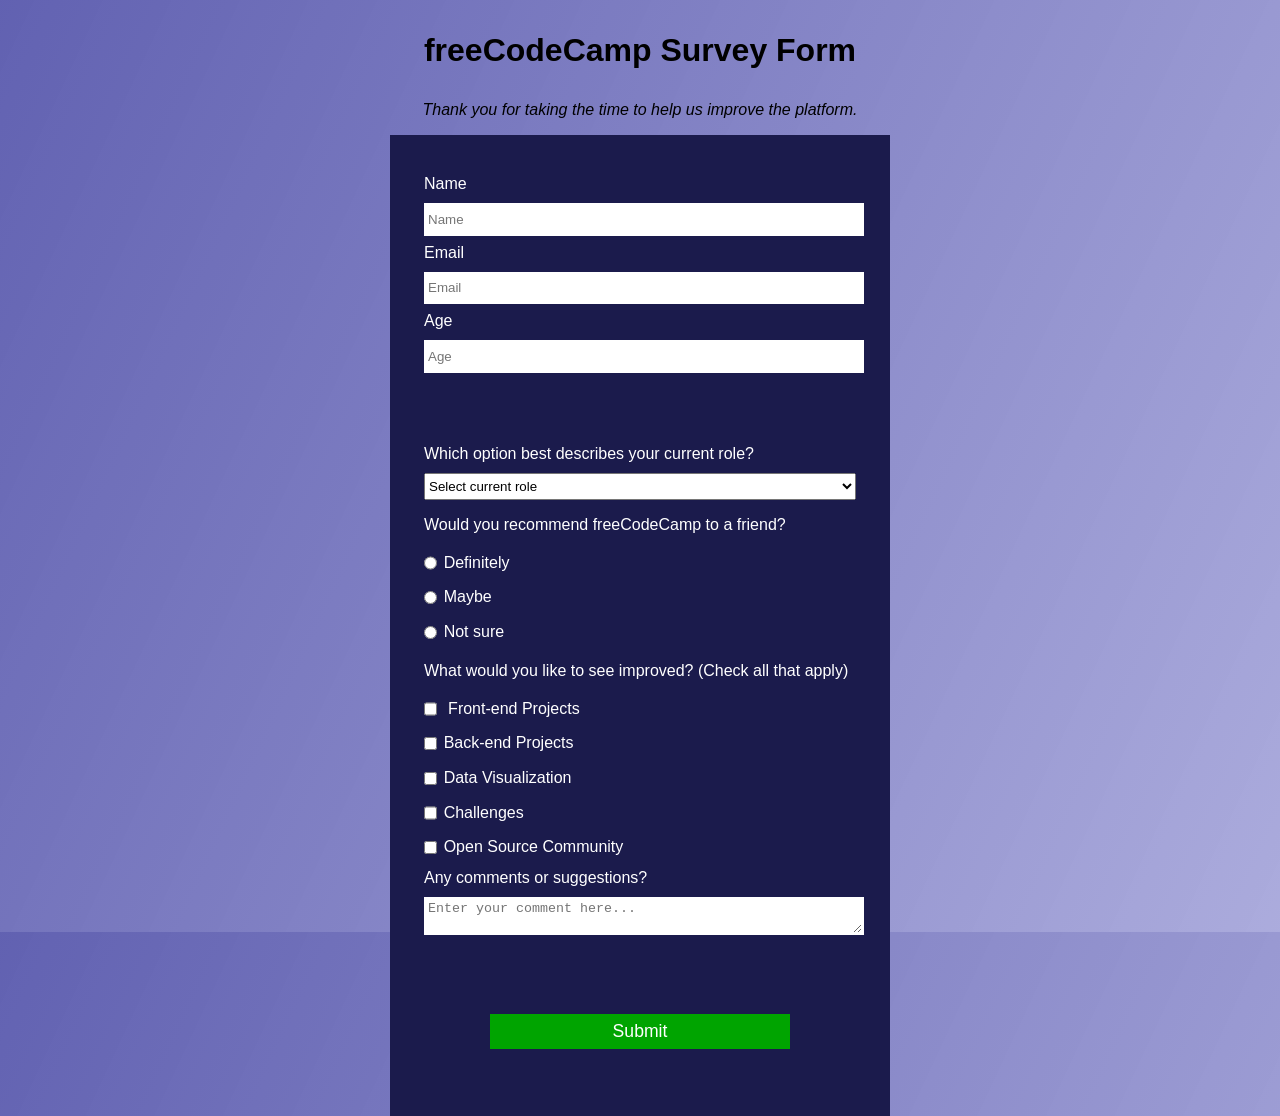
<file: Register Form/index.html>
<!DOCTYPE html>

<html>
  <head>
    <title>Survey Form</title>
    <link rel="stylesheet" type="text/css" href="styles.css" />
  </head>
  <body>
    <h1 id="title">freeCodeCamp Survey Form</h1>
    <p id="description">Thank you for taking the time to help us improve the platform.</p>
    <form id="survey-form">
      <fieldset>
        <label id="name-label">Name<input type="text" id="name" required placeholder="Name"></label>
        <label id="email-label">Email<input type="email" id="email" required placeholder="Email"></label>
        <label id="number-label">Age<input type="number" id="number" min="12" max="80" placeholder="Age"</label>
      </fieldset>
      
      <fieldset>Which option best describes your current role?
        <select id="dropdown">
          <option value="">Select current role</option>
          <option value="1">Student</option>
          <option value="2">Full time job</option>
          <option value="3">Full time learner</option>
          <option value="4">Prefer not to say</option>
          <option value="5">Other</option>
        </select>
     
        <p>Would you recommend freeCodeCamp to a friend?</p>
        <label><input type="radio" name="recommend" value="1"  class="in-line">Definitely</label>
         <label><input type="radio" name="recommend" value="2"  class="in-line">Maybe</label>
          <label><input type="radio" name="recommend" value="3"  class="in-line">Not sure</label>

          <p>What would you like to see improved? (Check all that apply)</p>
        <label><input type="checkbox"  value="0" class="in-line"> Front-end Projects</label>
        <label ><input type="checkbox"  value="1"  class="in-line">Back-end Projects</label>
        <label ><input type="checkbox"  value="2"  class="in-line">Data Visualization</label>
        <label ><input type="checkbox"  value="3"  class="in-line">Challenges</label>
         <label ><input type="checkbox"  value="4"  class="in-line">Open Source Community</label>

        <label>Any comments or suggestions?<textarea name="review" rows="2" cols="30" placeholder="Enter your comment here..."></textarea>
      </fieldset>
    
    <label><input type="submit" id="submit" ></label>
    </form>

  </body>

</html>
</file>
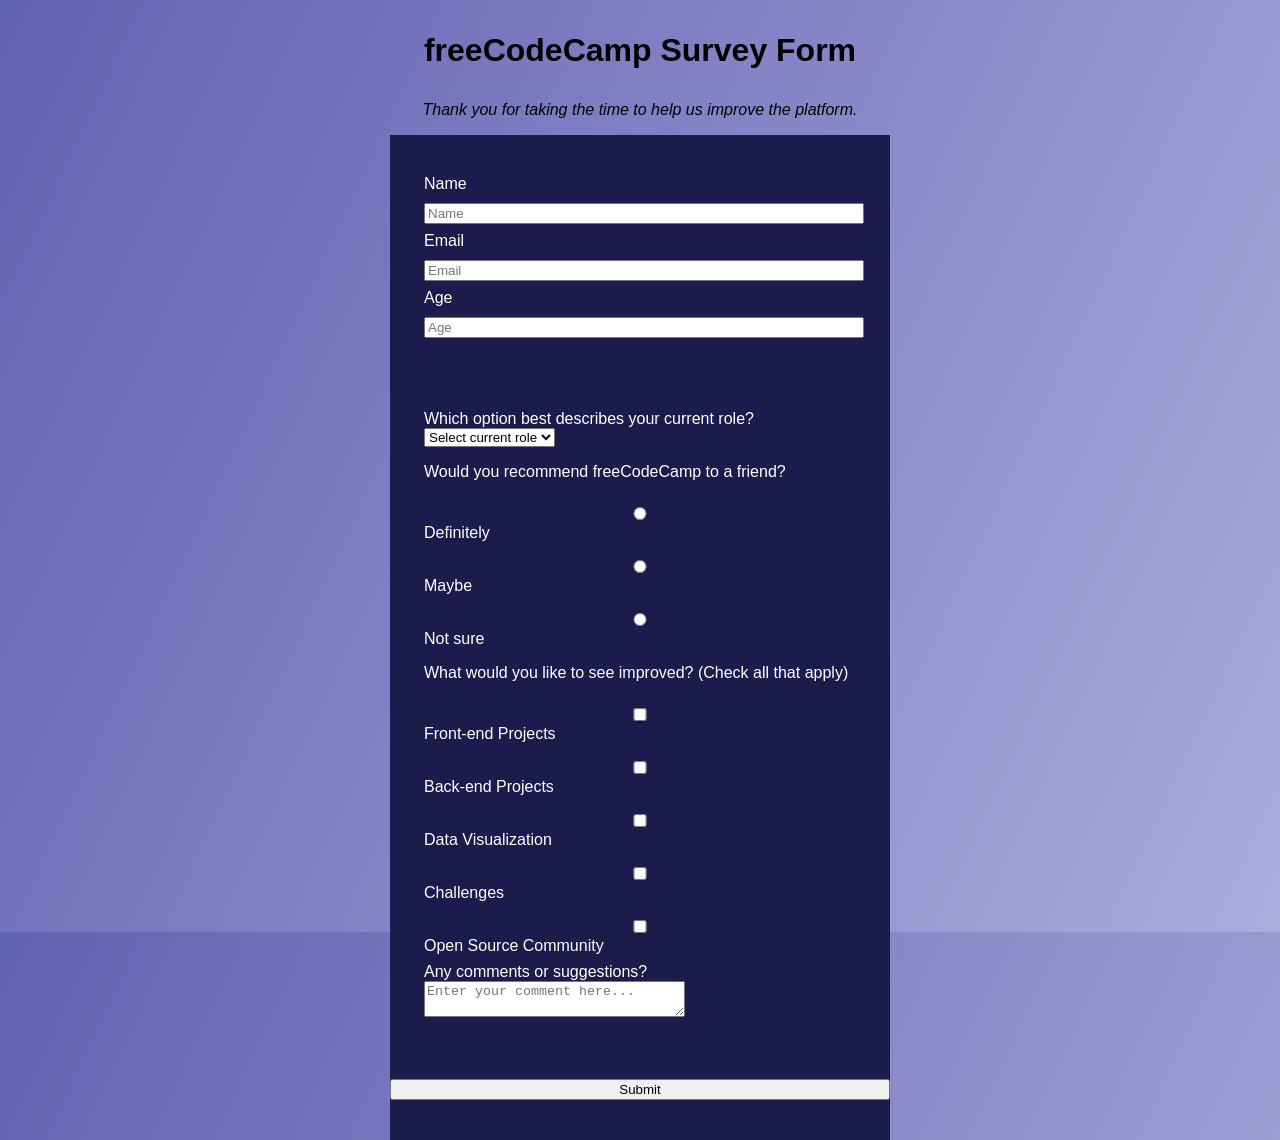
<file: Survey/index.html>
<!DOCTYPE html>

<html>
  <head>
    <title>Survey Form</title>
    <link rel="stylesheet" type="text/css" href="styles.css" />
  </head>
  <body>
    <h1 id="title">freeCodeCamp Survey Form</h1>
    <p id="description">Thank you for taking the time to help us improve the platform.</p>
    <form id="survey-form">
      <fieldset>
        <label id="name-label">Name<input type="text" id="name" required placeholder="Name"></label>
        <label id="email-label">Email<input type="email" id="email" required placeholder="Email"></label>
        <label id="number-label">Age<input type="number" id="number" min="12" max="80" placeholder="Age"</label>
      </fieldset>
      
      <fieldset>Which option best describes your current role?
        <select id="dropdown">
          <option value="">Select current role</option>
          <option value="1">Student</option>
          <option value="2">Full time job</option>
          <option value="3">Full time learner</option>
          <option value="4">Prefer not to say</option>
          <option value="5">Other</option>
        </select>
     
        <p>Would you recommend freeCodeCamp to a friend?</p>
        <label><input type="radio" name="recommend" value="1">Definitely</label>
         <label><input type="radio" name="recommend" value="2">Maybe</label>
          <label><input type="radio" name="recommend" value="3">Not sure</label>

          <p>What would you like to see improved? (Check all that apply)</p>
        <label><input type="checkbox"  value="0"> Front-end Projects</label>
        <label ><input type="checkbox"  value="1">Back-end Projects</label>
        <label ><input type="checkbox"  value="2">Data Visualization</label>
        <label ><input type="checkbox"  value="3">Challenges</label>
         <label ><input type="checkbox"  value="4">Open Source Community</label>

        <label>Any comments or suggestions?<textarea name="review" rows="2" cols="30" placeholder="Enter your comment here..."></textarea>
      </fieldset>
    
    <label><input type="submit" id="submit"></label>
    </form>

  </body>

</html>
</file>
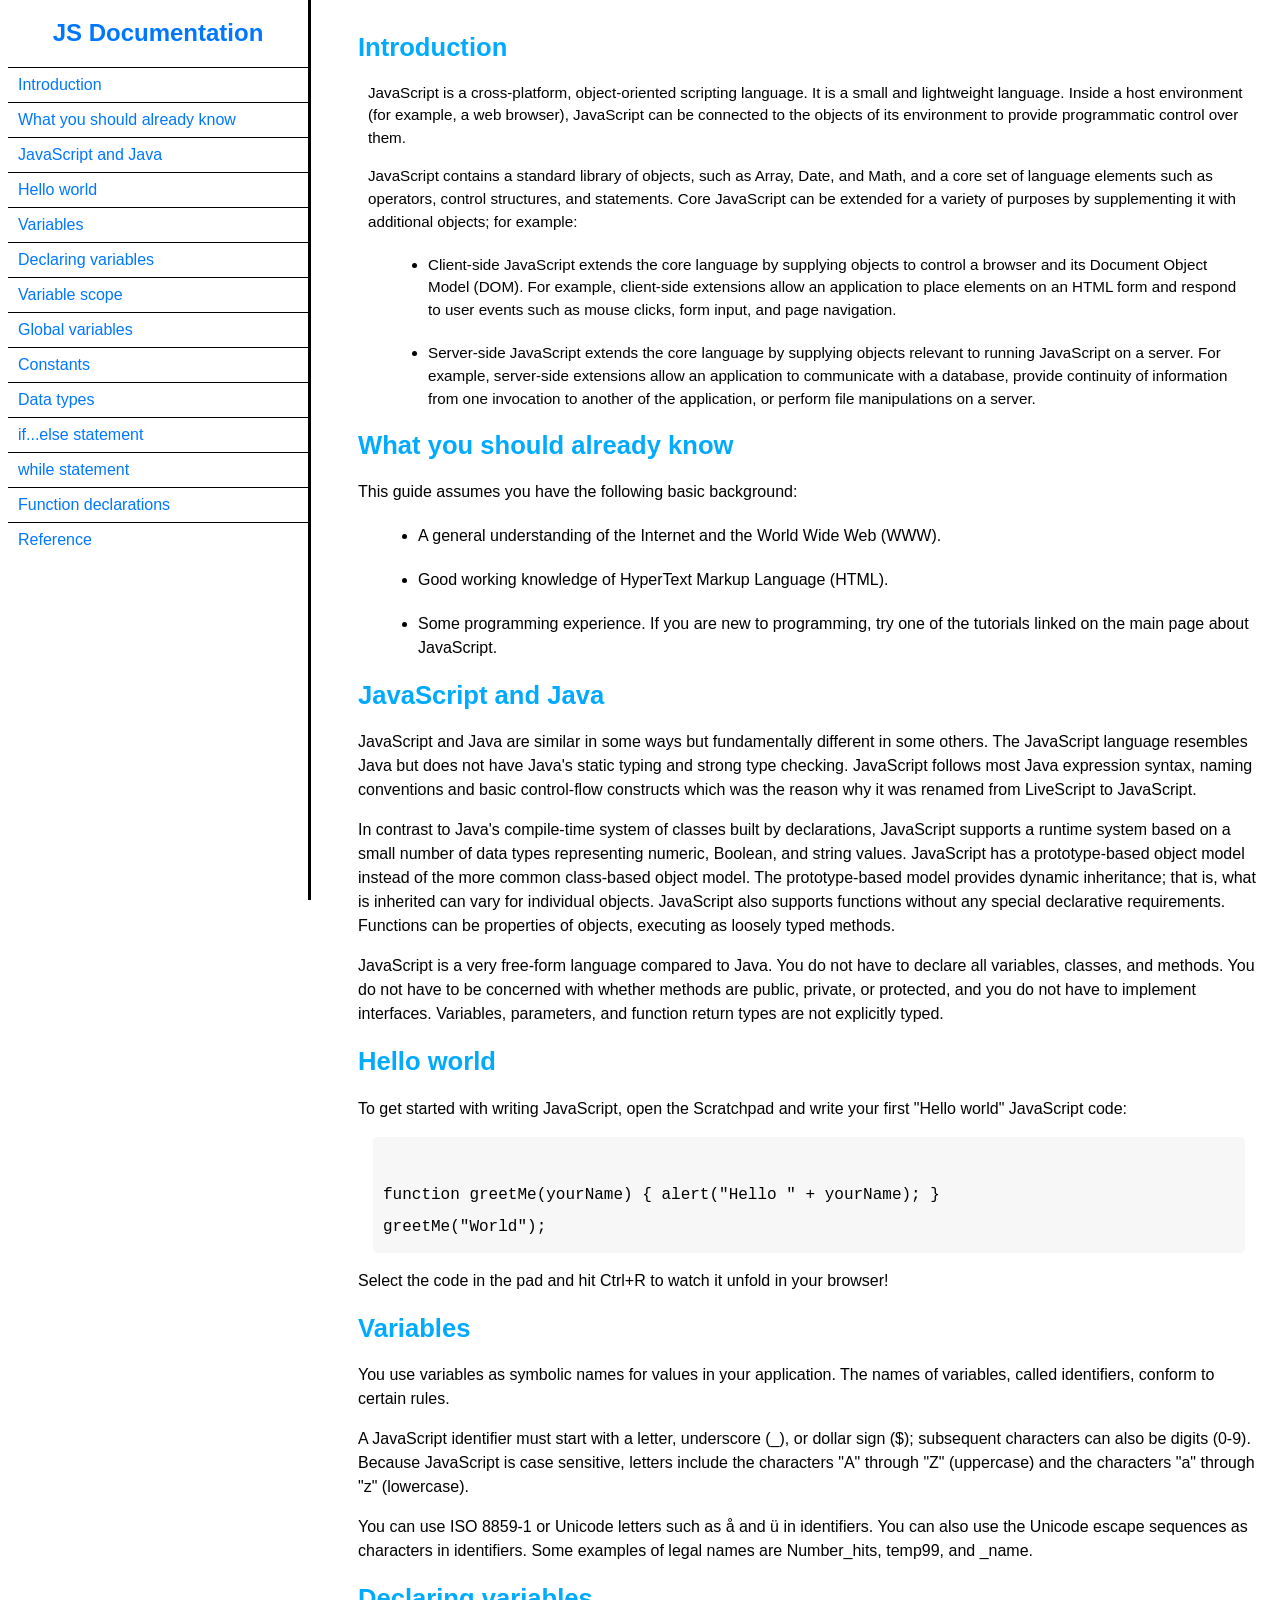
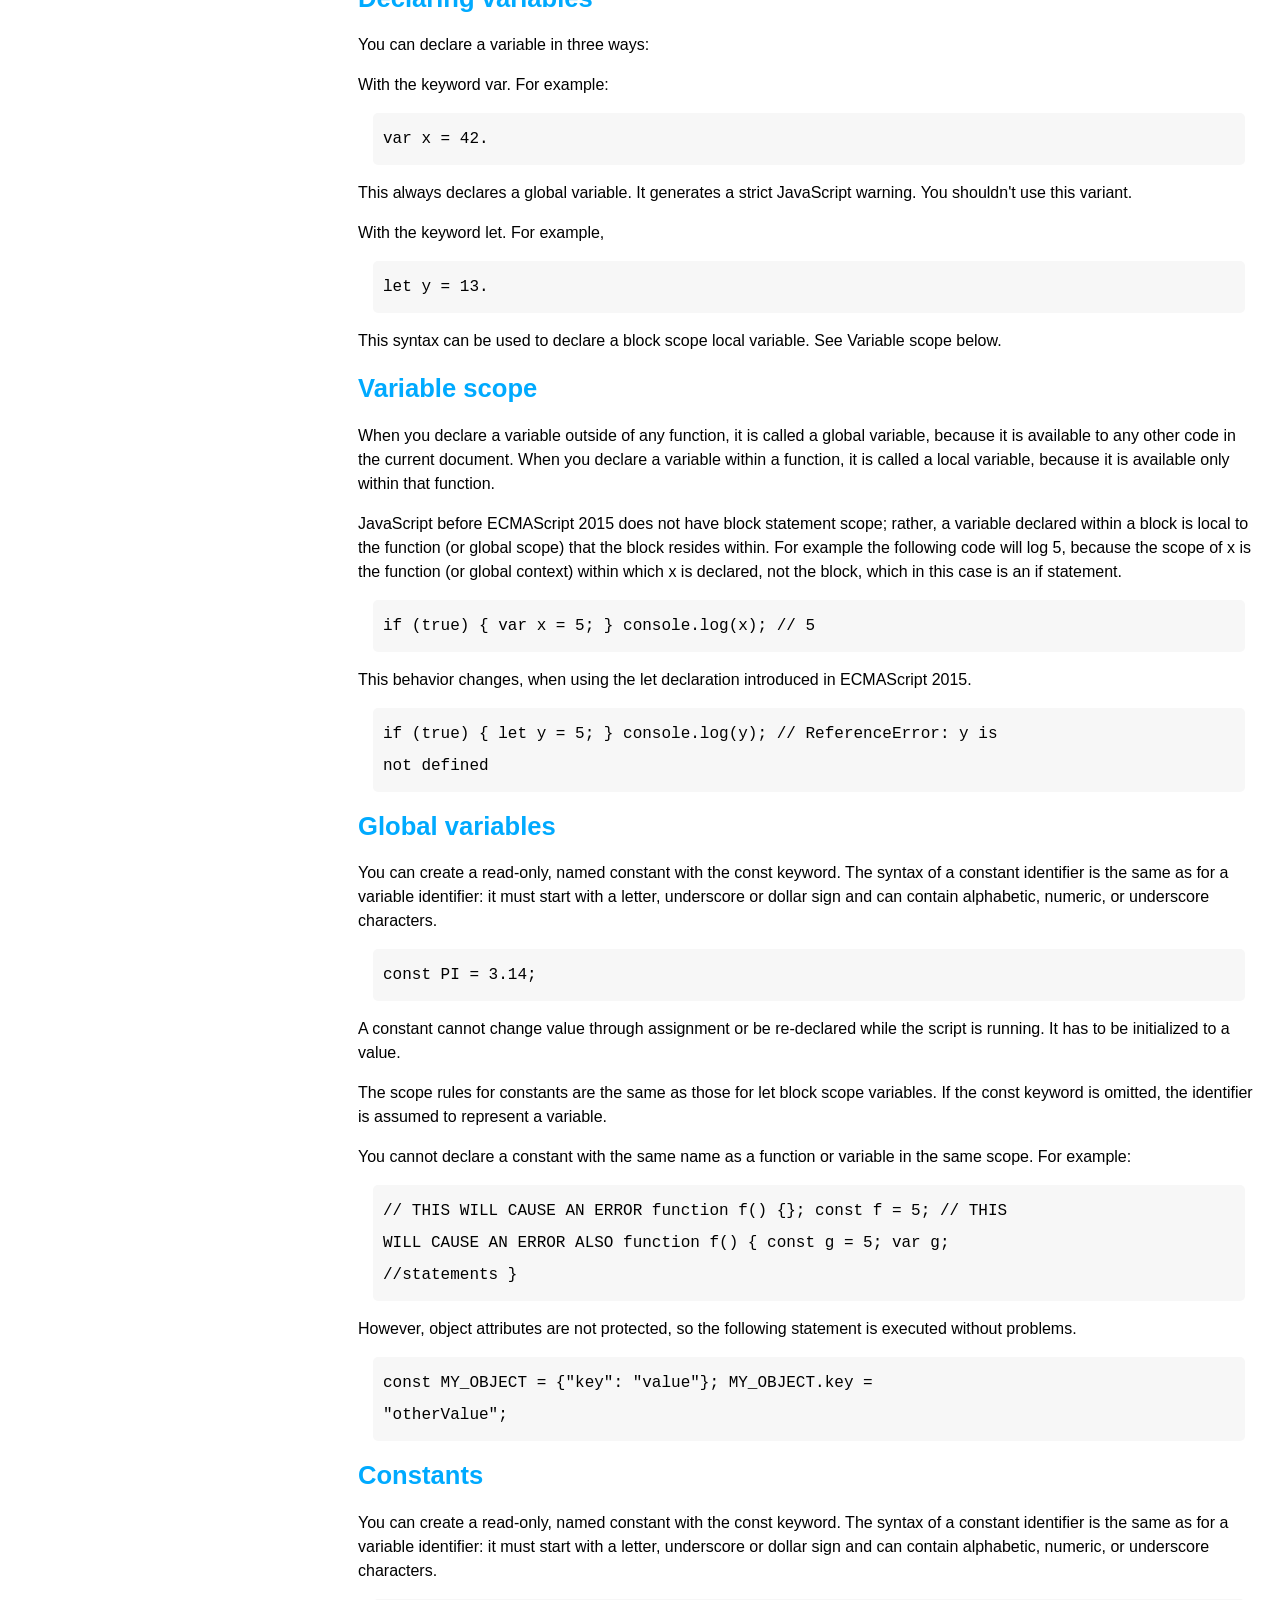
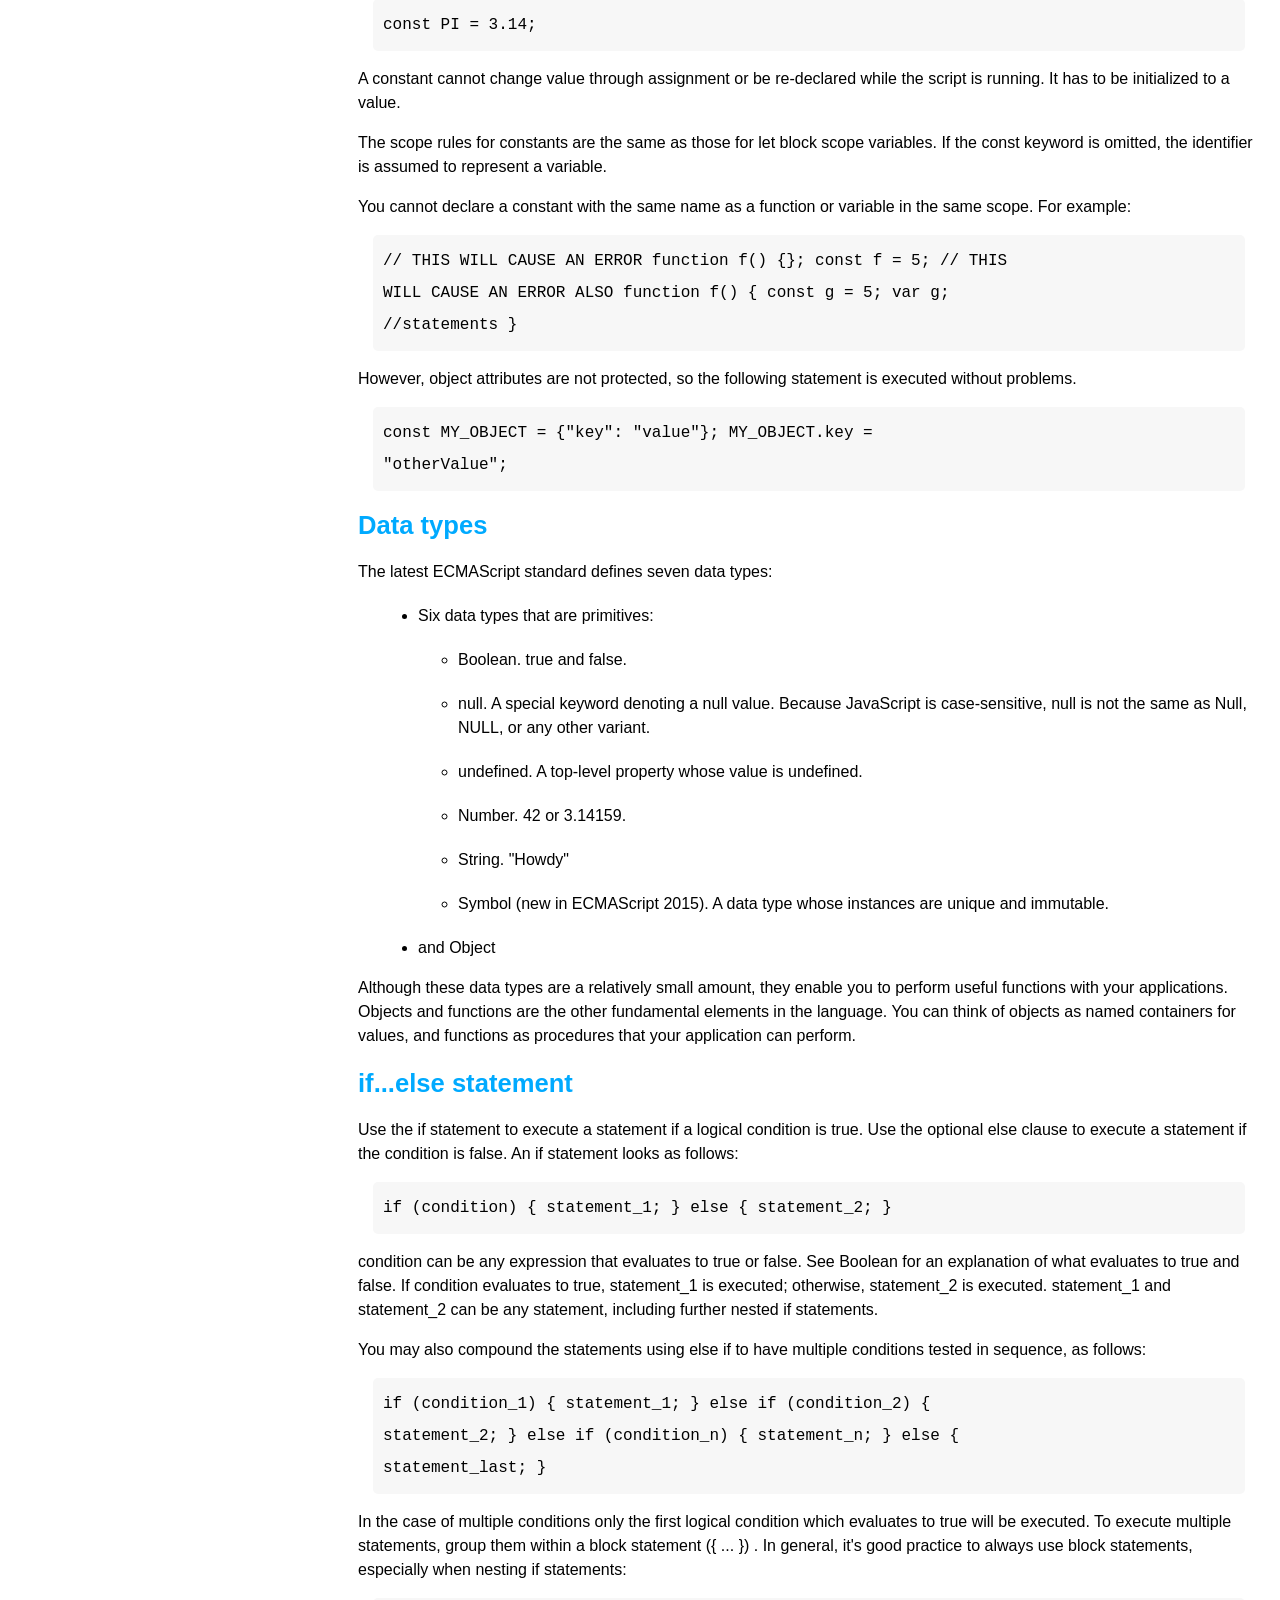
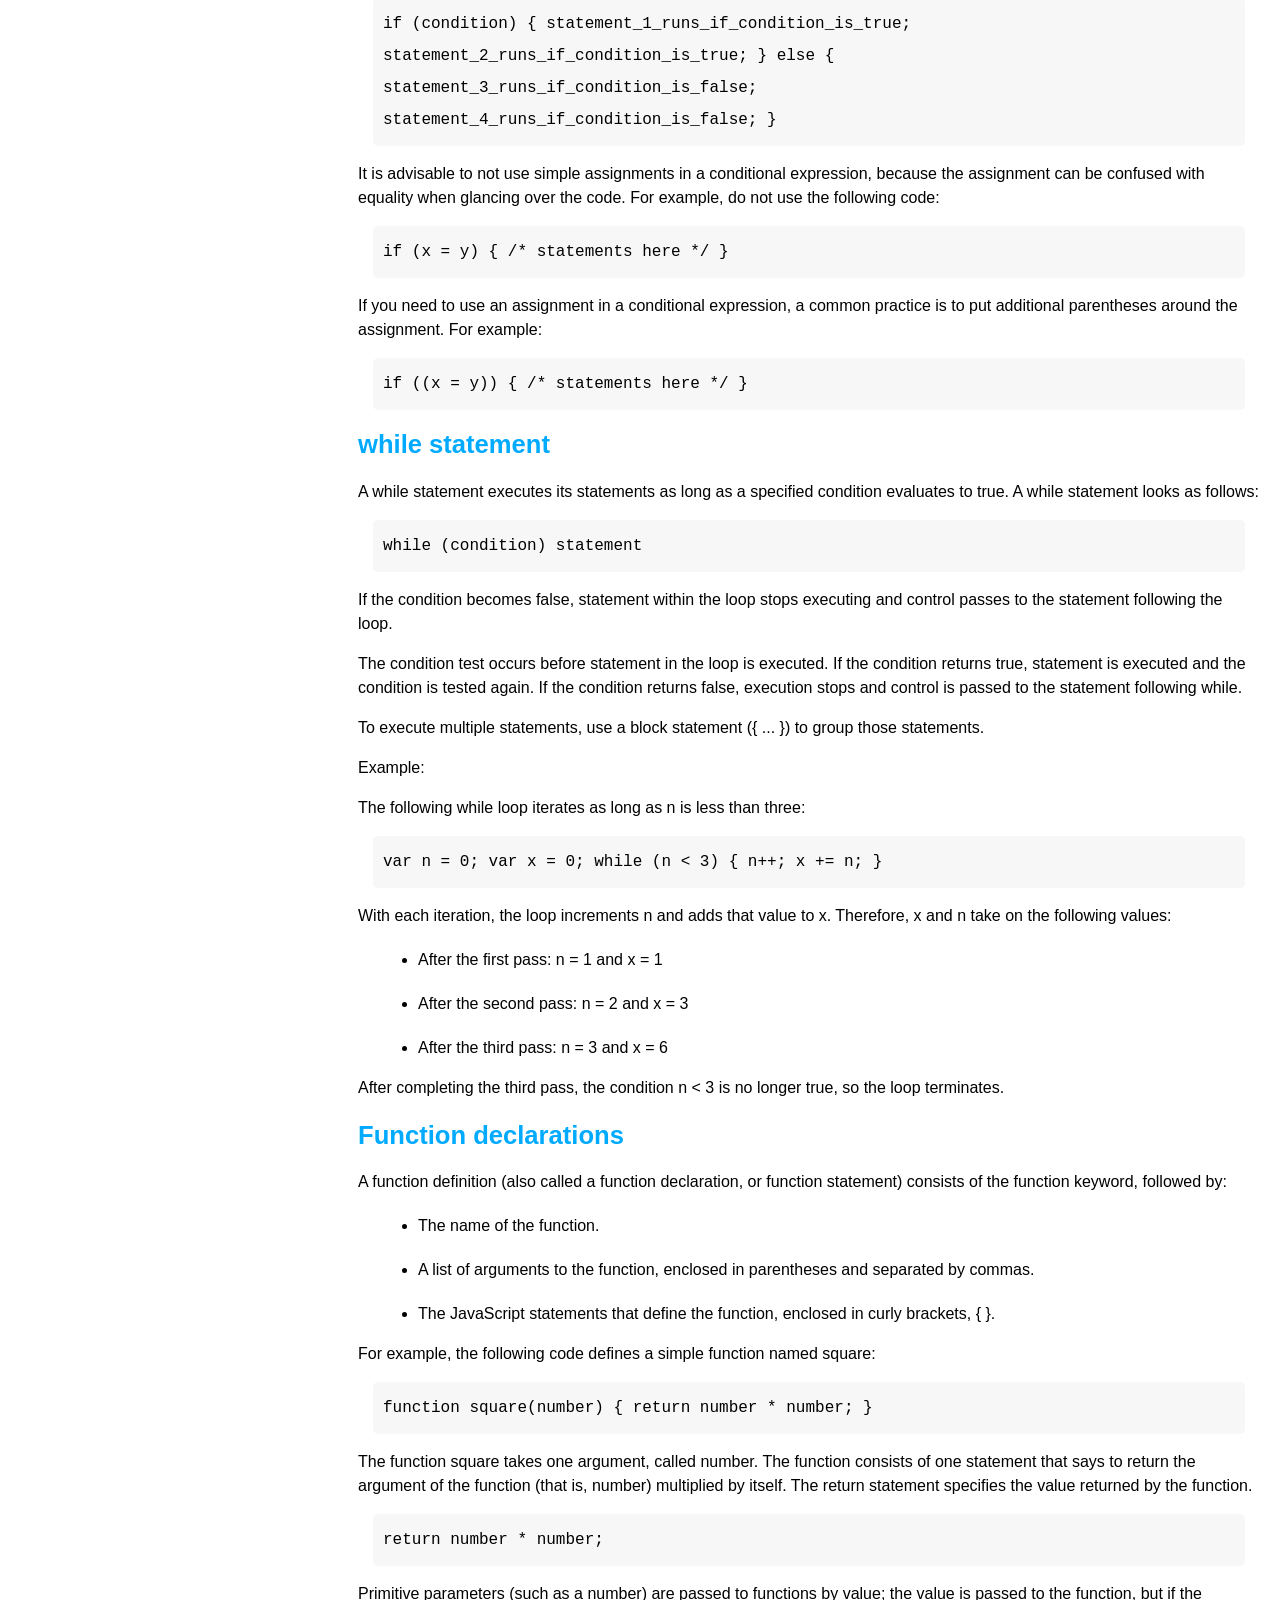
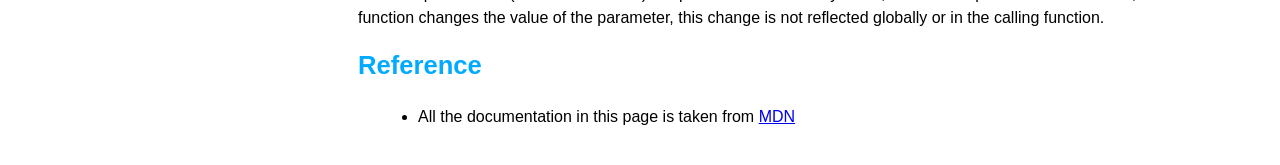
<file: Technical Doc Page/index.html>
<!DOCTYPE html>
<html>
  <head>
    <meta charset="UTF-8">
    <link rel="stylesheet" href="styles.css">
    <meta name="viewport" content="width=device-width, initial-scale=1.0" />
    <title>Technical Documentation Page</title>
  </head>

  <body>
    <nav id="navbar">
      <header>JS Documentation</header>
      <ul>
        <li><a class="nav-link" href="#Introduction">Introduction</a></li>
        <li><a class="nav-link" href="#What_you_should_already_know">What you should already know</a></li>
        <li><a class="nav-link" href="#JavaScript_and_Java">JavaScript and Java</a></li>
        <li><a class="nav-link" href="#Hello_world">Hello world</a></li>
        <li><a class="nav-link" href="#Variables">Variables</a></li>
        <li><a class="nav-link" href="#Declaring_variables">Declaring variables</a></li>
        <li><a class="nav-link" href="#Variable_scope">Variable scope</a></li>
        <li><a class="nav-link" href="#Global_variables">Global variables</a></li>
        <li><a class="nav-link" href="#Constants">Constants</a></li>
        <li><a class="nav-link" href="#Data_types">Data types</a></li>
        <li><a class="nav-link" href="#if...else_statement">if...else statement</a></li>
        <li><a class="nav-link" href="#while_statement">while statement</a></li>
        <li><a class="nav-link" href="#Function_declarations">Function declarations</a></li>
        <li><a class="nav-link" href="#Reference">Reference</a></li>
      </ul>
    </nav>

    <main id="main-doc">
      <section class="main-section" id="Introduction">
        <header>Introduction</header>
        <article>
          <p>JavaScript is a cross-platform, object-oriented scripting language. It is a small and lightweight language. Inside a host environment (for example, a web browser), JavaScript can be connected to the objects of its environment to provide programmatic control over them.</p>
          <p>JavaScript contains a standard library of objects, such as Array, Date, and Math, and a core set of language elements such as operators, control structures, and statements. Core JavaScript can be extended for a variety of purposes by supplementing it with additional objects; for example:</p>

          <ul>
            <li>Client-side JavaScript extends the core language by supplying objects to control a browser and its Document Object Model (DOM). For example, client-side extensions allow an application to place elements on an HTML form and respond to user events such as mouse clicks, form input, and page navigation.</li>
            <li>Server-side JavaScript extends the core language by supplying objects relevant to running JavaScript on a server. For example, server-side extensions allow an application to communicate with a database, provide continuity of information from one invocation to another of the application, or perform file manipulations on a server.</li>
          </ul>
        </article>
      </section>

      <section class="main-section" id="What_you_should_already_know">
        <header>What you should already know</header>
        <p>This guide assumes you have the following basic background:</p>
        <ul>
          <li>A general understanding of the Internet and the World Wide Web (WWW).</li>
          <li>Good working knowledge of HyperText Markup Language (HTML).</li>
          <li>Some programming experience. If you are new to programming, try one of the tutorials linked on the main page about JavaScript.</li>
        </ul>
      </section>

      <section class="main-section" id="JavaScript_and_Java">
        <header>JavaScript and Java</header>
        <p>JavaScript and Java are similar in some ways but fundamentally different in some others. The JavaScript language resembles Java but does not have Java's static typing and strong type checking. JavaScript follows most Java expression syntax, naming conventions and basic control-flow constructs which was the reason why it was renamed from LiveScript to JavaScript.</p>
        <p>In contrast to Java's compile-time system of classes built by declarations, JavaScript supports a runtime system based on a small number of data types representing numeric, Boolean, and string values. JavaScript has a prototype-based object model instead of the more common class-based object model. The prototype-based model provides dynamic inheritance; that is, what is inherited can vary for individual objects. JavaScript also supports functions without any special declarative requirements. Functions can be properties of objects, executing as loosely typed methods.</p>
        <p>JavaScript is a very free-form language compared to Java. You do not have to declare all variables, classes, and methods. You do not have to be concerned with whether methods are public, private, or protected, and you do not have to implement interfaces. Variables, parameters, and function return types are not explicitly typed.</p>  
      </section>

      <section class="main-section" id="Hello_world">
        <header>Hello world</header>
        <p>To get started with writing JavaScript, open the Scratchpad and write your first "Hello world" JavaScript code:</p>
        <code>
          function greetMe(yourName) { alert("Hello " + yourName); }
          greetMe("World");
        </code>
        <p>Select the code in the pad and hit Ctrl+R to watch it unfold in your browser!
</p>
      </section>

      <section class="main-section" id="Variables">
        <header>Variables</header>
        <p>You use variables as symbolic names for values in your application. The names of variables, called identifiers, conform to certain rules.</p>

        <p>A JavaScript identifier must start with a letter, underscore (_), or dollar sign ($); subsequent characters can also be digits (0-9). Because JavaScript is case sensitive, letters include the characters "A" through "Z" (uppercase) and the characters "a" through "z" (lowercase).</p>
        <p>You can use ISO 8859-1 or Unicode letters such as å and ü in identifiers. You can also use the Unicode escape sequences as characters in identifiers. Some examples of legal names are Number_hits, temp99, and _name.</p>
      </section>

      <section class="main-section" id="Declaring_variables">
        <header>Declaring variables</header>
        <p>You can declare a variable in three ways:</p>
        <p>With the keyword var. For example:</p>
        <code>var x = 42.</code>
        <p>This always declares a global variable. It generates a strict JavaScript warning. You shouldn't use this variant.</p>
        <p>With the keyword let. For example,</p>
        <code>let y = 13.</code>
        <p>This syntax can be used to declare a block scope local variable. See Variable scope below.</p>
      </section>

      <section class="main-section" id="Variable_scope">
        <header>Variable scope</header>
        <p>When you declare a variable outside of any function, it is called a global variable, because it is available to any other code in the current document. When you declare a variable within a function, it is called a local variable, because it is available only within that function.</p>
        <p>JavaScript before ECMAScript 2015 does not have block statement scope; rather, a variable declared within a block is local to the function (or global scope) that the block resides within. For example the following code will log 5, because the scope of x is the function (or global context) within which x is declared, not the block, which in this case is an if statement.</p>
        <code>if (true) { var x = 5; } console.log(x); // 5</code>
        <p>This behavior changes, when using the let declaration introduced in ECMAScript 2015.</p>

        <code>if (true) { let y = 5; } console.log(y); // ReferenceError: y is
not defined</code>
      </section>

      <section class="main-section" id="Global_variables">
        <header>Global variables</header>
        <p>You can create a read-only, named constant with the const keyword. The syntax of a constant identifier is the same as for a variable identifier: it must start with a letter, underscore or dollar sign and can contain alphabetic, numeric, or underscore characters.</p>
        <code>const PI = 3.14;</code>
        <p>A constant cannot change value through assignment or be re-declared while the script is running. It has to be initialized to a value.</p>
        <p>The scope rules for constants are the same as those for let block scope variables. If the const keyword is omitted, the identifier is assumed to represent a variable.</p>
        <p>You cannot declare a constant with the same name as a function or variable in the same scope. For example:</p>
        <code>// THIS WILL CAUSE AN ERROR function f() {}; const f = 5; // THIS
WILL CAUSE AN ERROR ALSO function f() { const g = 5; var g;
//statements }
</code>
        <p>However, object attributes are not protected, so the following statement is executed without problems.</p>
        <code>const MY_OBJECT = {"key": "value"}; MY_OBJECT.key =
"otherValue";</code>
      </section>

    <section class="main-section" id="Constants">
      <header>Constants</header>
      <p>You can create a read-only, named constant with the const keyword. The syntax of a constant identifier is the same as for a variable identifier: it must start with a letter, underscore or dollar sign and can contain alphabetic, numeric, or underscore characters.</p>
      <code>const PI = 3.14;</code>
      <p>A constant cannot change value through assignment or be re-declared while the script is running. It has to be initialized to a value.</p>
      <p>The scope rules for constants are the same as those for let block scope variables. If the const keyword is omitted, the identifier is assumed to represent a variable.</p>
      <p>You cannot declare a constant with the same name as a function or variable in the same scope. For example:</p>
      <code>// THIS WILL CAUSE AN ERROR function f() {}; const f = 5; // THIS
WILL CAUSE AN ERROR ALSO function f() { const g = 5; var g;
//statements }</code>
      <p>However, object attributes are not protected, so the following statement is executed without problems.</p>
      <code>const MY_OBJECT = {"key": "value"}; MY_OBJECT.key =
"otherValue";</code>
    </section>

      <section class="main-section" id="Data_types">
        <header>Data types</header>
        <p>The latest ECMAScript standard defines seven data types:</p>
        <ul>
          <li>Six data types that are primitives:</li>
            <ul>
              <li>Boolean. true and false.</li>
              <li>null. A special keyword denoting a null value. Because JavaScript is case-sensitive, null is not the same as Null, NULL, or any other variant.</li>
              <li>undefined. A top-level property whose value is undefined.</li>
              <li>Number. 42 or 3.14159.</li>
              <li>String. "Howdy"</li>
              <li>Symbol (new in ECMAScript 2015). A data type whose instances are unique and immutable.</li>
            </ul>
          <li>and Object</li>
        </ul>
        <p>Although these data types are a relatively small amount, they enable you to perform useful functions with your applications. Objects and functions are the other fundamental elements in the language. You can think of objects as named containers for values, and functions as procedures that your application can perform.</p>      
      </section>

      <section class="main-section" id="if...else_statement">
        <header>if...else statement</header>
        <p>Use the if statement to execute a statement if a logical condition is true. Use the optional else clause to execute a statement if the condition is false. An if statement looks as follows:</p>
        <code>if (condition) { statement_1; } else { statement_2; }</code>
        <p>condition can be any expression that evaluates to true or false. See Boolean for an explanation of what evaluates to true and false. If condition evaluates to true, statement_1 is executed; otherwise, statement_2 is executed. statement_1 and statement_2 can be any statement, including further nested if statements.</p>
        <p>You may also compound the statements using else if to have multiple conditions tested in sequence, as follows:</p>
        <code>if (condition_1) { statement_1; } else if (condition_2) {
statement_2; } else if (condition_n) { statement_n; } else {
statement_last; }</code>

        <p>In the case of multiple conditions only the first logical condition which evaluates to true will be executed. To execute multiple statements, group them within a block statement ({ ... }) . In general, it's good practice to always use block statements, especially when nesting if statements:</p>
        <code>if (condition) { statement_1_runs_if_condition_is_true;
statement_2_runs_if_condition_is_true; } else {
statement_3_runs_if_condition_is_false;
statement_4_runs_if_condition_is_false; }</code>

        <p>It is advisable to not use simple assignments in a conditional expression, because the assignment can be confused with equality when glancing over the code. For example, do not use the following code:</p>
        <code>if (x = y) { /* statements here */ }</code>
        <p>If you need to use an assignment in a conditional expression, a common practice is to put additional parentheses around the assignment. For example:</p>
        <code>if ((x = y)) { /* statements here */ }</code>   
      </section>

      <section class="main-section" id="while_statement">
        <header>while statement</header>
        <p>A while statement executes its statements as long as a specified condition evaluates to true. A while statement looks as follows:</p>
        <code>while (condition) statement</code>
        <p>If the condition becomes false, statement within the loop stops executing and control passes to the statement following the loop.</p>
        <p>The condition test occurs before statement in the loop is executed. If the condition returns true, statement is executed and the condition is tested again. If the condition returns false, execution stops and control is passed to the statement following while.</p>

        <p>To execute multiple statements, use a block statement ({ ... }) to group those statements.</p>
        <p>Example:</p>
        <p>The following while loop iterates as long as n is less than three:</p>
        <code>var n = 0; var x = 0; while (n < 3) { n++; x += n; }</code>
        <p>With each iteration, the loop increments n and adds that value to x. Therefore, x and n take on the following values:</p>
        
        <ul>
          <li>After the first pass: n = 1 and x = 1</li>
          <li>After the second pass: n = 2 and x = 3</li>
          <li>After the third pass: n = 3 and x = 6</li>
        </ul>
        <p>After completing the third pass, the condition n < 3 is no longer true, so the loop terminates.</p>
      </section>

      <section class="main-section" id="Function_declarations">
        <header>Function declarations</header>
        <p>A function definition (also called a function declaration, or function statement) consists of the function keyword, followed by:</p>
        <ul>
          <li>The name of the function.</li>
          <li>A list of arguments to the function, enclosed in parentheses and separated by commas.</li>
          <li>The JavaScript statements that define the function, enclosed in curly brackets, { }.</li>
        </ul>
        <p>For example, the following code defines a simple function named square:</p>
        <code>function square(number) { return number * number; }</code>
        <p>The function square takes one argument, called number. The function consists of one statement that says to return the argument of the function (that is, number) multiplied by itself. The return statement specifies the value returned by the function.</p>
        <code>return number * number;</code>
        <p>Primitive parameters (such as a number) are passed to functions by value; the value is passed to the function, but if the function changes the value of the parameter, this change is not reflected globally or in the calling function.</p>
        
      </section>
      <section class="main-section" id="Reference">
        <header>Reference</header>
        <ul>
          <li>All the documentation in this page is taken from <a href="https://developer.mozilla.org/en-US/docs/Web/JavaScript/Guide" alt="JavaScript Tutorial">MDN</a></li>
        </ul>
        
      </section>
    </main>
  </body>
</html>
</file>
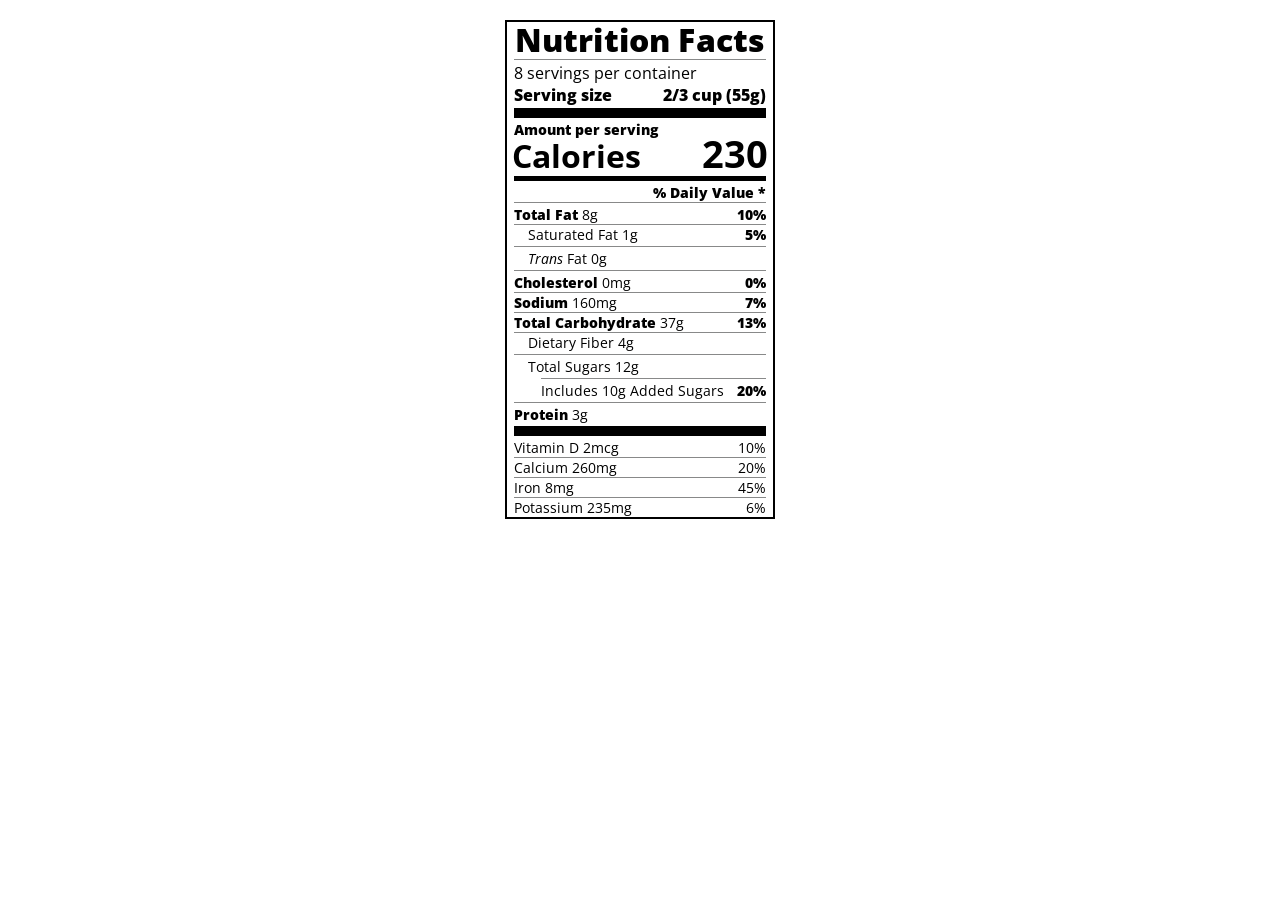
<file: Typography/index.html>
<!DOCTYPE html>
<html lang="en">
  <head>
    <meta charset="UTF-8">
    <title>Nutrition Label</title>
    <link href="https://fonts.googleapis.com/css?family=Open+Sans:400,700,800" rel="stylesheet">
    <link href="./styles.css" rel="stylesheet">
  </head>
  <body>
    <div class="label">
      <header>
        <h1 class="bold">Nutrition Facts</h1>
        <div class="divider"></div>
        <p>8 servings per container</p>
        <p class="bold">Serving size <span class="right">2/3 cup (55g)</span></p>
      </header>
      <div class="divider lg"></div>
      <div class="calories-info">
        <p class="bold sm-text">Amount per serving</p>
        <h1>Calories <span class="right">230</span></h1>
      </div>
      <div class="divider md"></div>
      <div class="daily-value sm-text">
        <p class="right bold no-divider">% Daily Value *</p>
        <div class="divider"></div>
        <p><span class="bold">Total Fat</span> 8g<span class="bold right">10%</span></p>
        <p class="indent no-divider">Saturated Fat 1g <span class="bold right">5%</span></p>
        <div class="divider"></div>
        <p class="indent no-divider"><i>Trans</i> Fat 0g</p>
        <div class="divider"></div>
        <p><span class="bold">Cholesterol</span> 0mg <span class="right bold">0%</span></p>
        <p><span class="bold">Sodium</span> 160mg <span class="right bold">7%</span></p>
        <p><span class="bold">Total Carbohydrate</span> 37g <span class="right bold">13%</span></p>
        <p class="indent no-divider">Dietary Fiber 4g</p>
        <div class="divider"></div>
        <p class="indent no-divider">Total Sugars 12g</p>
        <div class="divider dbl-indent"></div>
        <p class="dbl-indent no-divider">Includes 10g Added Sugars <span class="right bold">20%</span>
        <div class="divider"></div>
        <p class="no-divider"><span class="bold">Protein</span> 3g</p>
        <div class="divider lg"></div>
        <p>Vitamin D 2mcg <span class="right">10%</span></p>
        <p>Calcium 260mg <span class="right">20%</span></p>
        <p>Iron 8mg <span class="right">45%</span></p>
        <p class="no-divider">Potassium 235mg <span class="right">6%</span></p>
      </div>
    </div>
  </body>
</html>
</file>
<file: Register Form/styles.css>
#title{
  text-align:center;
  
}
#description{
  text-align:center;
  font-style:italic;
}
h1,p{
  margin:1em auto;
}
body
{
  width:100%;
  height:100vh;
  margin:0;
  font-size:16px;
  font-family:sans-serif;
  background-image: linear-gradient(
      115deg,
      rgba(58, 58, 158, 0.8),
      rgba(136, 136, 206, 0.7)
    ),    
    url(https://cdn.freecodecamp.org/testable-projects-fcc/images/survey-form-background.jpeg);

}

fieldset{
  border:none;
  padding: 2rem;
}

form
{
  background-color:#1b1b4c;
  color:white;
  width:60vw;
  margin:0 auto;
  max-width:500px;
  min-width:300px;
  padding-bottom:2em;
}

label
{
  display:block;
  margin:0.5rem 0;
}

input,select,textarea{
  margin:10px 0 0 0;
  width:100%;
  min-height:2em;

}
input,textarea{
  background-color: #ffffff;
  border: 2px solid #ffffff
}

.in-line{
  width:unset;
  margin:0 0.5em 0 0;
  vertical-align:middle;
}

input[type="submit"]
{
  background-color:rgb(0,164,0);
  border:2px solid rgb(0,164,0);
  color:white;
  width:60%;
  height:2em;
  display:block;
  margin:2em auto;
  font-size:1.1rem;
  min-width:300px;
}
</file>
<file: Survey/styles.css>
#title{
    text-align:center;
    
  }
  #description{
    text-align:center;
    font-style:italic;
  }
  h1,p{
    margin:1em auto;
  }
  body
  {
    width:100%;
    height:100vh;
    margin:0;
    font-size:16px;
    font-family:sans-serif;
    background-image: linear-gradient(
        115deg,
        rgba(58, 58, 158, 0.8),
        rgba(136, 136, 206, 0.7)
      ),    
      url(https://cdn.freecodecamp.org/testable-projects-fcc/images/survey-form-background.jpeg);
  
  }
  
  fieldset{
    border:none;
    padding: 2rem;
  }
  
  form
  {
    background-color:#1b1b4c;
    color:white;
    width:60vw;
    margin:0 auto;
    max-width:500px;
    min-width:300px;
    padding-bottom:2em;
  }
  
  label
  {
    display:block;
    margin:0.5rem 0;
  }
  
  input{
    margin:10px 0 0 0;
    width:100%;
  }
</file>
<file: Technical Doc Page/styles.css>
html,body
{
  font-family:sans-serif;
  font-size:16px;
  line-height:1.5;
}
#navbar{
  position:fixed;
  min-width:300px;
  width:300px;
  height:100%;
  top:0px;
  bottom:0px;
  border-right:solid #000000;
}
#navbar header{
  font-size:1.5rem;
  font-family:Arial;
  font-weight:600;
  margin:15px;
  text-align:center;
  color:#0077ff;
}
#navbar ul
{
  padding:0;
  overflow-x:hidden;
  overflow-y:auto;
  
}
#navbar li
{
  border-top:1px solid ;
  width:100%;
  list-style:none; 
}
#navbar a
{
  display:block;
 
  text-decoration:none;
  padding:5px 10px;
  cursor:pointer;
  color:#0077ff;
}
#main-doc{
  position:absolute;
  margin-left:330px;
  padding:20px;
}
section article{
  margin:10px;
  font-size:0.95rem;
}
section li{
  margin:20px 0px 0px 20px;
}
section header{
  font-family:Arial;
  font-weight:700;
  font-size:1.6rem;
  color:#00aaff
}

code{
  background-color:#f7f7f7;
  display:block;
  white-space:pre-line;
  word-break:break-all;
  word-wrap:break-all;
  line-height:2;
  padding:10px;
  margin:15px;
  border-radius:5px;
}
@media only screen and (max-width:500px)
{
   #navbar ul {
    border: 1px solid;
    height: 200px;
  }

  #navbar {
    position: absolute;
    padding: 0;
    margin: 0;
    width: 100%;
    max-height: 267px;
    border: none;
    border-bottom: 2px solid;
  }

  #main-doc {
    position: relative;
    margin-left: 0px;
    margin-top: 270px;
  }
}
</file>
<file: Typography/styles.css>
* {
    box-sizing: border-box;
  }
  
  html {
    font-size: 16px;
  }
  
  body {
    font-family: 'Open Sans', sans-serif;
  }
  
  .label {
    border: 2px solid black;
    width: 270px;
    margin: 20px auto;
    padding: 0 7px;
  }
  
  header h1 {
    text-align: center;
    margin: -4px 0;
    letter-spacing: 0.15px
  }
  
  p {
    margin: 0;
  }
  
  .divider {
    border-bottom: 1px solid #888989;
    margin: 2px 0;
    clear: right;
  }
  
  .bold {
    font-weight: 800;
  }
  
  .right {
    float: right;
  }
  
  .lg {
    height: 10px;
  }
  
  .lg, .md {
    background-color: black;
    border: 0;
  }
  
  .md {
    height: 5px;
  }
  
  .sm-text {
    font-size: 0.85rem;
  }
  
  .calories-info h1 {
    margin: -5px -2px;
    overflow: hidden;
  }
  
  .calories-info span {
    font-size: 1.2em;
    margin-top: -7px;
  }
  
  .indent {
    margin-left: 1em;
  }
  
  .dbl-indent {
    margin-left: 2em;
  }
  
  .daily-value p:not(.no-divider) {
    border-bottom: 1px solid #888989;
  }
</file>
